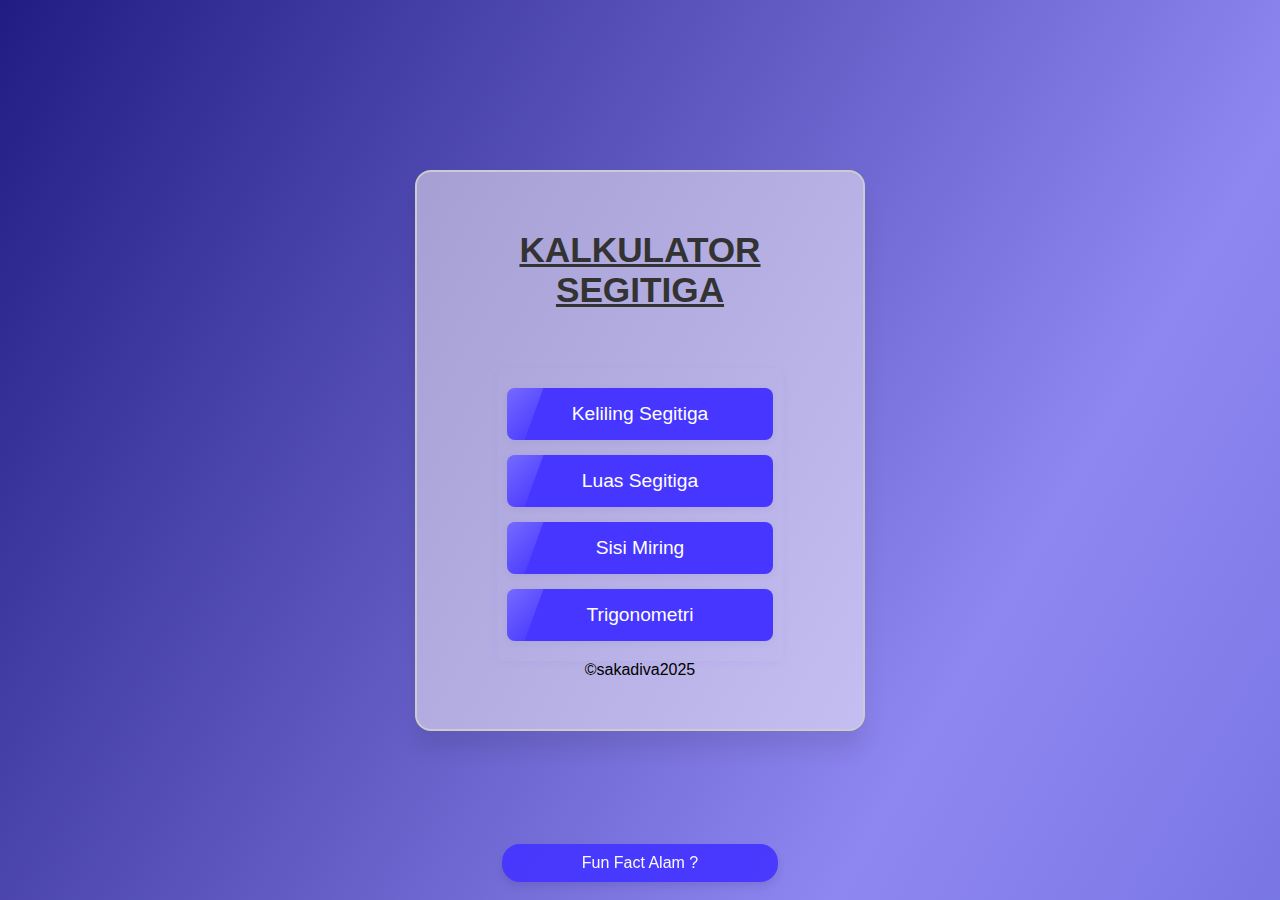
<file: Kalkulator Segitiga/index.html>
<!DOCTYPE html>
<html lang="en">
<head>
    <meta charset="UTF-8">
    <meta name="viewport" content="width=device-width, initial-scale=1.0">
    <link rel="stylesheet" href="style.css">
    <title>Home</title>
</head>
<body>
    <div class="container-1">
        <h1><u>KALKULATOR SEGITIGA</u></h1><br>
        <div class="btn-1">
            <a href="keliling.html">
                <button>Keliling Segitiga</button>
            </a> 
            <a href="luas.html">
                <button>Luas Segitiga</button>
            </a>
            <a href="sisiMiring.html">
                <button>Sisi Miring</button>
            </a>
             <a href="trigonometri.html">
                    <button>Trigonometri</button>
                </a>           
        </div>
        <div class="wm-sakadiva">©sakadiva2025</div>
    </div>

    <div class="funfact-ipa" id="funfact-ipa"></div>
    <script src="script.js"></script>
</body>
</html>
</file>
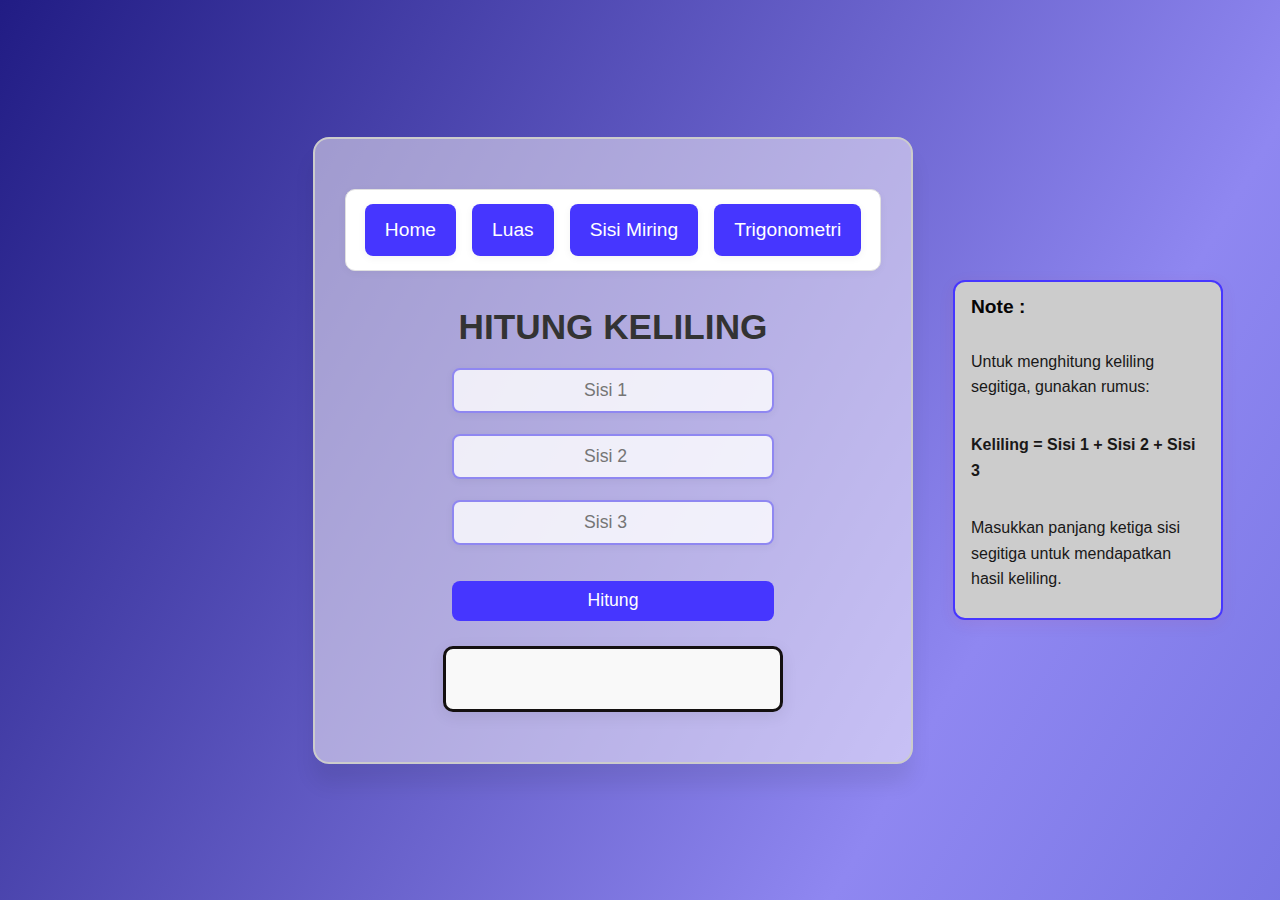
<file: Kalkulator Segitiga/keliling.html>
<!DOCTYPE html>
<html lang="en">
<head>
    <meta charset="UTF-8">
    <meta name="viewport" content="width=device-width, initial-scale=1.0">
    <link rel="stylesheet" href="style.css">
    <title>Kalkulator Segitiga</title>
</head>
<div class="page-fade" id="pageFade"></div>
<body>
  <div class="layout-row">
    <div class="container">
      <div class="btn-menu"> 
        <a href="index.html">
          <button>Home</button>
        </a>
        <a href="luas.html">
          <button>Luas</button>
        </a> 
         
           <a href="sisiMiring.html">
          <button>Sisi Miring</button>
        </a>
         <a href="trigonometri.html">
            <button>Trigonometri</button>
        </a>
      </div>

      <h1>HITUNG KELILING</h1>
      <label for="sisi1"></label>
      <input type="number" placeholder="Sisi 1" id="sisi1">
      <label for="sisi2"></label>
      <input type="number" placeholder="Sisi 2" id="sisi2">
      <label for="sisi3"></label>
      <input type="number" placeholder="Sisi 3" id="sisi3">
      <button onclick="hitungKeliling()">Hitung</button>
      <div id="output"></div>
    </div>
    <div class="note-k">
      <div class="note">
        <h2>Note :</h2>
        <p>Untuk menghitung keliling segitiga, gunakan rumus:</p>
        <p><strong>Keliling = Sisi 1 + Sisi 2 + Sisi 3</strong></p>
        <p>Masukkan panjang ketiga sisi segitiga untuk mendapatkan hasil keliling.</p>
      </div>
    </div>

  <script src="script.js"></script>
</body>
</html>
</file>
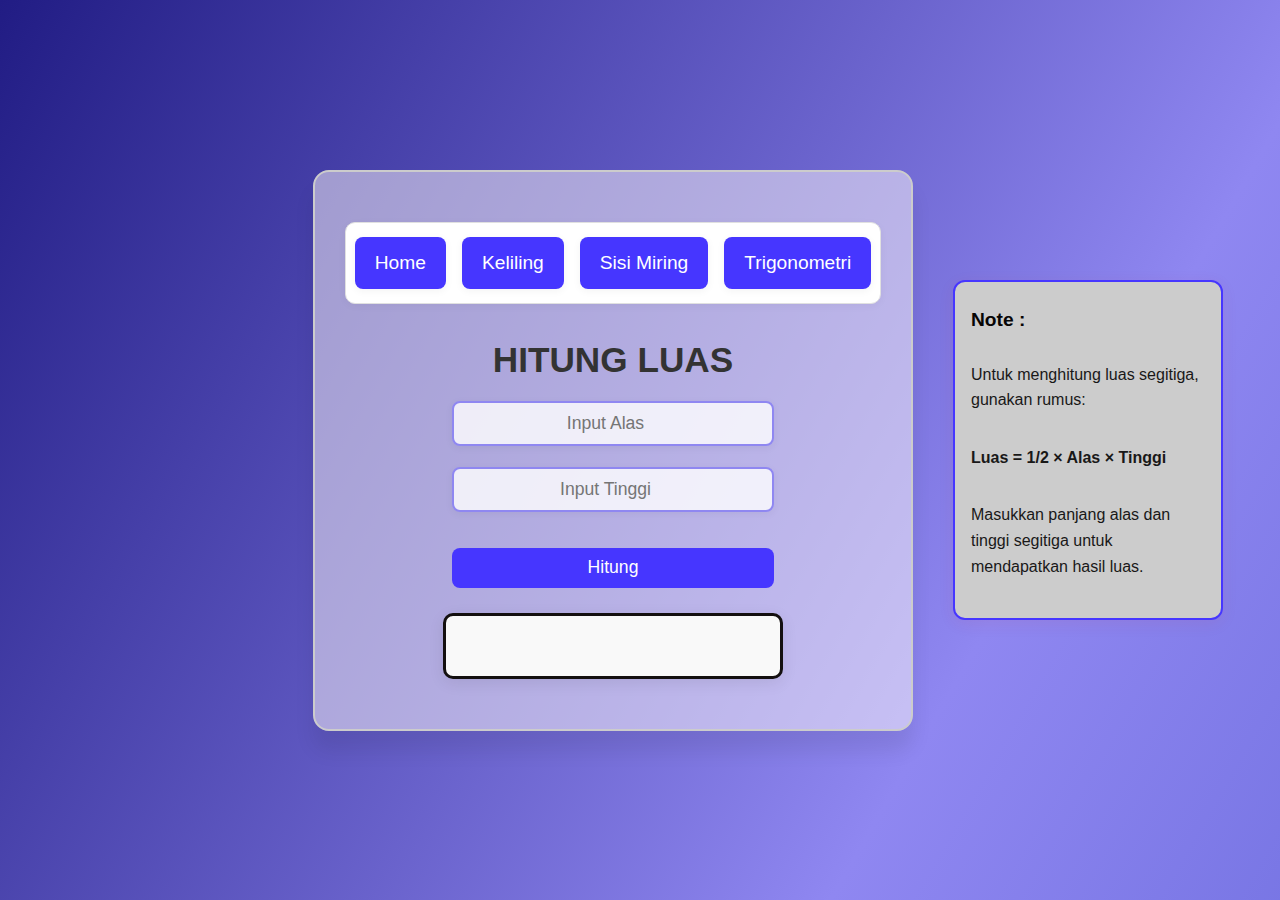
<file: Kalkulator Segitiga/luas.html>
<!DOCTYPE html>
<html lang="en">
<head>
    <meta charset="UTF-8">
    <meta name="viewport" content="width=device-width, initial-scale=1.0">
    <link rel="stylesheet" href="style.css">
    <title>Kalkulator Segitiga</title>
</head>
<body>
  <div class="layout-row">
      <div class="container">
        <div class="btn-menu">
          <a href="index.html">
            <button>Home</button>
          </a>
          <a href="keliling.html">
            <button>Keliling</button>
          </a>
             <a href="sisiMiring.html">
            <button>Sisi Miring</button>
          </a> 
          <a href="trigonometri.html">
                    <button>Trigonometri</button>
                </a> 
        </div>

        <h1>HITUNG LUAS</h1>
        <label for="inputAlas"></label>
        <input type="number" placeholder="Input Alas" id="inputAlas">
        <label for="inputTinggi"></label>
        <input type="number" placeholder="Input Tinggi" id="inputTinggi">
        <button onclick="hitungLuas()">Hitung</button>
        <div id="output"></div>
      </div>

      <div class="note-k">
        <div class="note">
          <h2>Note :</h2>
          <p>Untuk menghitung luas segitiga, gunakan rumus:</p>
          <p><strong>Luas = 1/2 × Alas × Tinggi</strong></p>
          <p>Masukkan panjang alas dan tinggi segitiga untuk mendapatkan hasil luas.</p>
        </div>
      </div>
    </div>

    <script src="script.js"></script>
</body>
</html>
</file>
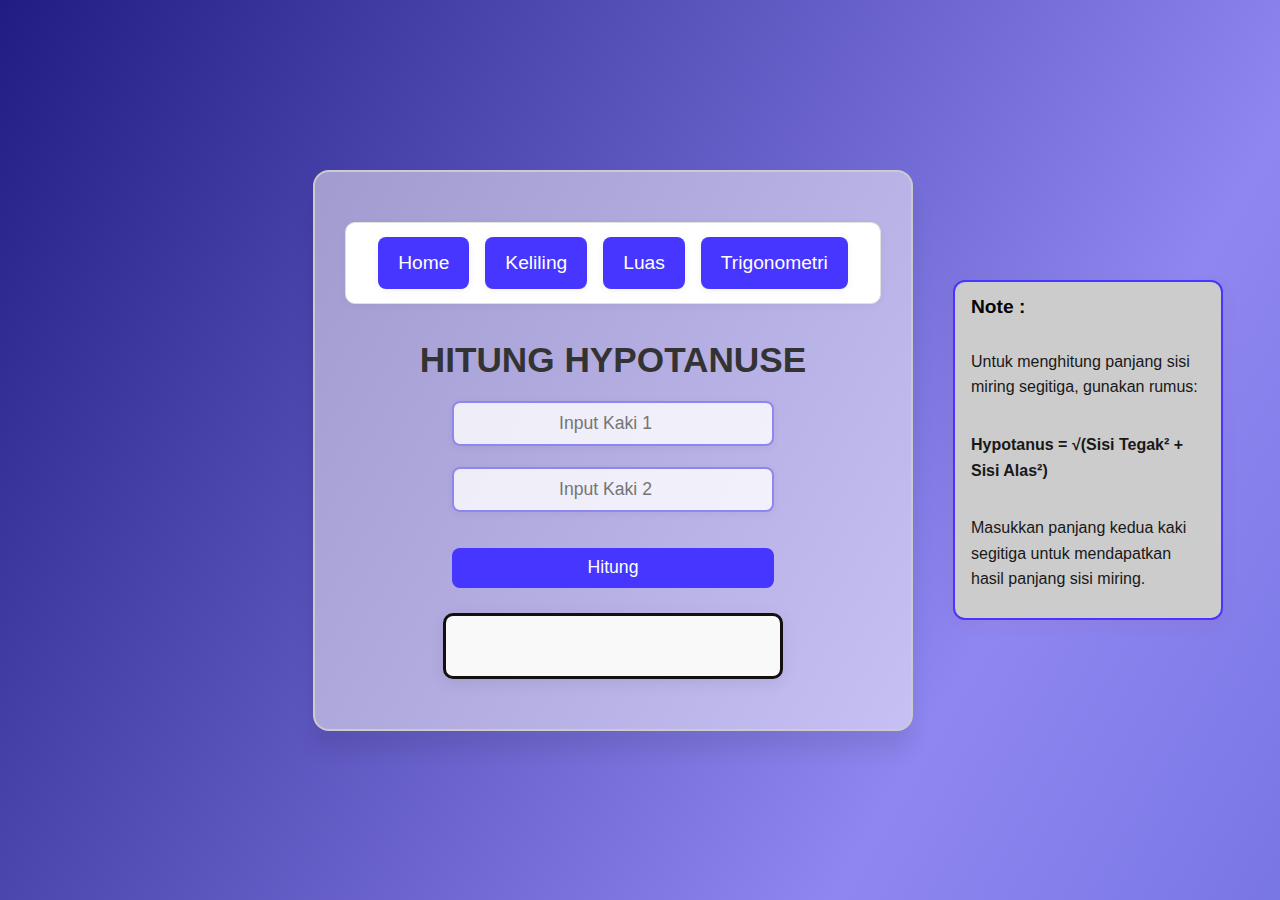
<file: Kalkulator Segitiga/sisiMiring.html>
<!DOCTYPE html>
<html lang="en">
<head>
    <meta charset="UTF-8">
    <meta name="viewport" content="width=device-width, initial-scale=1.0">
    <link rel="stylesheet" href="style.css">
    <title>Hypotanus</title>
</head>
<body>
    <div class="layout-row">
        <div class="container">
            <div class="btn-menu">
                <a href="index.html">
                    <button>Home</button>
                </a>
                <a href="keliling.html">
                    <button>Keliling</button>
                </a>
                <a href="luas.html">
                    <button>Luas</button>
                </a>
                <a href="trigonometri.html">
                    <button>Trigonometri</button>
                </a>
            </div>

            <h1>HITUNG HYPOTANUSE</h1>
            <label for="kaki1"></label>
            <input type="number" id="kaki1" min="0" step="any" placeholder="Input Kaki 1">
            <label for="kaki2"></label>
            <input type="number" id="kaki2" min="0" step="any" placeholder="Input Kaki 2">
            <button onclick="hitungHypotanus()">Hitung</button>
            <div id="output" class="output"></div>
        </div>

        <div class="note-k">
            <div class="note">
                <h2>Note :</h2>
                <p>Untuk menghitung panjang sisi miring segitiga, gunakan rumus:</p>
                <p><strong>Hypotanus = √(Sisi Tegak² + Sisi Alas²)</strong></p>
                <p>Masukkan panjang kedua kaki segitiga untuk mendapatkan hasil panjang sisi miring.</p>
            </div>
        </div>
    </div>

    <script src="script.js"></script>
</body>
</html>
</file>
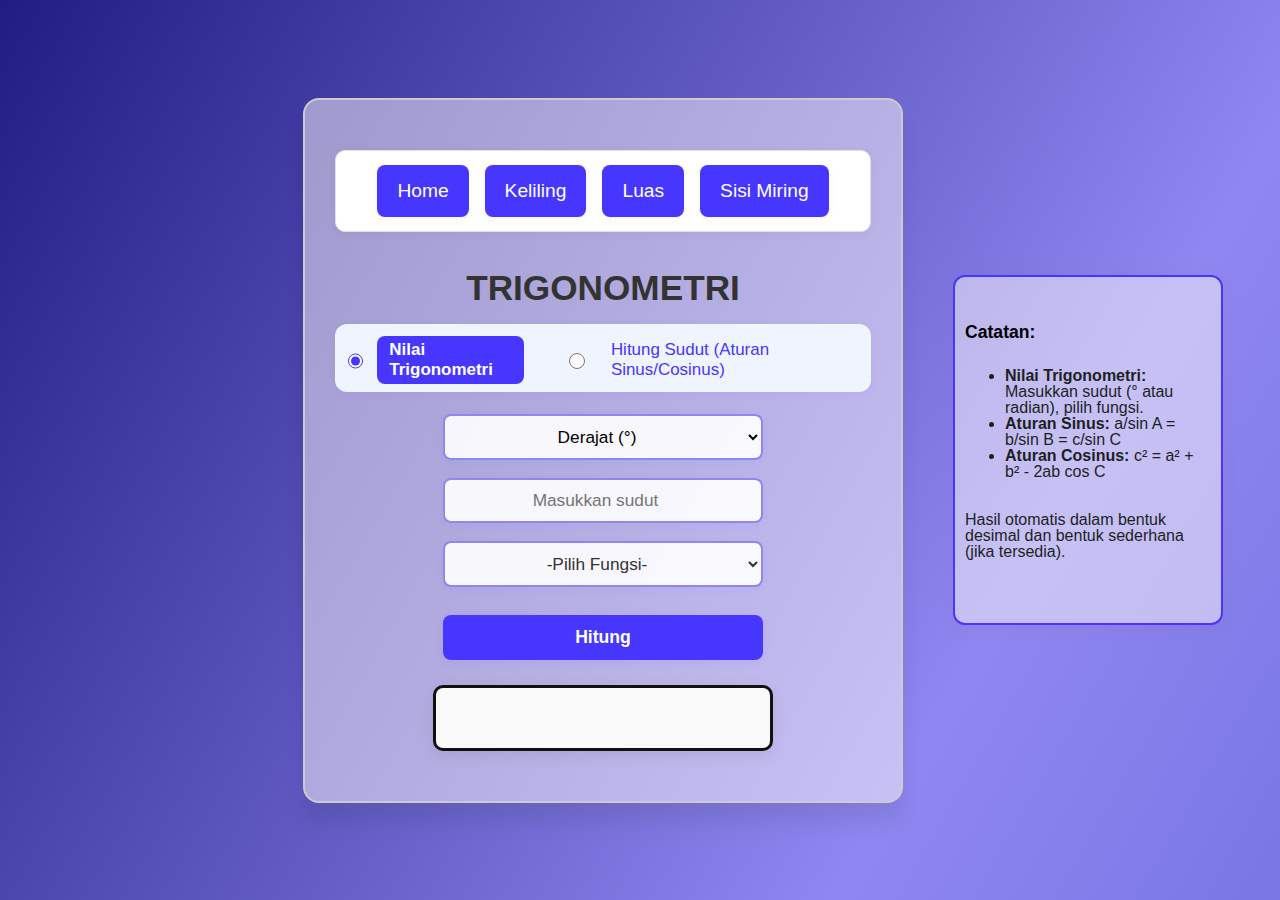
<file: Kalkulator Segitiga/trigonometri.html>
<!DOCTYPE html>
<html lang="en">
<head>
    <meta charset="UTF-8">
    <meta name="viewport" content="width=device-width, initial-scale=1.0">
    <link rel="stylesheet" href="style.css">
    <title>Kalkulator Trigonometri</title>
</head>
<body>
    <div class="layout-row">
        <div class="container">
            <div class="btn-menu">
                <a href="index.html"><button>Home</button></a>
                <a href="keliling.html"><button>Keliling</button></a>
                <a href="luas.html"><button>Luas</button></a>
                <a href="sisiMiring.html"><button>Sisi Miring</button></a>
            </div>
            <h1>TRIGONOMETRI</h1>
            <form id="mode-form" class="mode-form">
    <label class="switch-label">
        <input type="radio" name="mode" value="trig" checked>
        <span class="switch-custom">Nilai Trigonometri</span>
    </label>
    <label class="switch-label">
        <input type="radio" name="mode" value="sudut">
        <span class="switch-custom">Hitung Sudut (Aturan Sinus/Cosinus)</span>
    </label>
</form>

            <form id="trig-form" onsubmit="event.preventDefault(); hitungTrigonometri();">
                <select id="satuan">
                    <option value="deg">Derajat (°)</option>
                    <option value="rad">Radian</option>
                </select>
                <input type="number" id="sudut" placeholder="Masukkan sudut">
                <select id="fungsi">
                    <option value="">-Pilih Fungsi-</option>
                    <option value="sin">Sinus (sin)</option>
                    <option value="cos">Cosinus (cos)</option>
                    <option value="tan">Tangen (tan)</option>
                    <option value="csc">Cosecan (csc)</option>
                    <option value="sec">Secan (sec)</option>
                    <option value="cot">Cotangen (cot)</option>
                </select>
                <button type="submit">Hitung</button>
            </form>

            <form id="aturan-form" style="display:none;" onsubmit="event.preventDefault(); hitungSudutAturan();">
                <select id="metode">
                    <option value="sinus">Aturan Sinus</option>
                    <option value="cosinus">Aturan Cosinus</option>
                </select>
                <div id="input-sinus">
                    <input type="number" id="a" placeholder="Sisi a">
                    <input type="number" id="A" placeholder="Sudut A (°)">
                    <input type="number" id="b" placeholder="Sisi b">
                    <button type="button" onclick="hitungSudutAturan('sinus')">Hitung Sudut B</button>
                </div>
                <div id="input-cosinus" style="display:none;">
                    <input type="number" id="a2" placeholder="Sisi a">
                    <input type="number" id="b2" placeholder="Sisi b">
                    <input type="number" id="c2" placeholder="Sisi c (di depan sudut C)">
                    <button type="button" onclick="hitungSudutAturan('cosinus')">Hitung Sudut C</button>
                </div>
            </form>
            <div id="output" class="output"></div>
        </div>
        <div class="note-t">
            <div class="note">
                <h2>Catatan:</h2>
                <ul>
                    <li><b>Nilai Trigonometri:</b> Masukkan sudut (° atau radian), pilih fungsi.</li>
                    <li><b>Aturan Sinus:</b> a/sin A = b/sin B = c/sin C</li>
                    <li><b>Aturan Cosinus:</b> c² = a² + b² - 2ab cos C</li>
                </ul>
                <p>Hasil otomatis dalam bentuk desimal dan bentuk sederhana (jika tersedia).</p>
            </div>
        </div>
    </div>
    <script src="script.js"></script>
</body>
</html>
</file>
<file: Kalkulator Segitiga/style.css>
body {
    font-family: 'Segoe UI', Tahoma, Geneva, Verdana, sans-serif;
    background: linear-gradient(120deg,#211c84, #8f87f1, #4d55cc , #b5a8d5 ,#f0f0f0);
    background-size: 300% 300%;
    animation: triangle-gradient 6s ease-in-out infinite;
    display: flex;
    flex-direction: column;
    justify-content: center;
    align-items: center;
    min-height: 100vh;
    margin: 0;
    padding: 0;
}

@keyframes triangle-gradient {
    0% {
        background-position: 0% 50%;
    }
    25% {
        background-position: 50% 100%;
    }
    50% {
        background-position: 100% 50%;
    }
    75% {
        background-position: 50% 0%;
    }
    100% {
        background-position: 0% 50%;
    }
}

label{
    display: center;
    font-size: 1.1rem;
    font-weight: 500;
    color: #333;
    margin-bottom: 5px;
    align-items: center;
}

h1 {
    border-radius: 16px;
    font-size: 2.2rem;
    font-weight: 700;
    color: #333;
    text-align: center;
    margin: 8px 0 16px 0;
}

.container {
    background-color:rgba(255, 250, 250, 0.5);
    border: 2px solid #ccc;
    border-radius: 16px;
    box-shadow:  0 20px 20px rgba(0,0,0,0.08);
    max-width: 600px;
    width: 100%;
    padding: 50px 30px;
    margin: 0;
    display: flex;
    flex-direction: column;
    align-items: center;
    box-sizing: border-box;
    margin-left: 20%;
}
.container-1 {
    background-color:rgba(255, 250, 250, 0.5);
    border: 2px solid #ccc;
    border-radius: 16px;
    box-shadow: 0 20px 20px rgba(0,0,0,0.08);
    max-width: 450px;
    width: 150%;
    padding: 50px 90px;
    margin: 0;
    display: flex;
    flex-direction: column;
    align-items: center;
    box-sizing: border-box;
}

input[type="number"], input[type="text"] {
    font-size: 1.1rem;
    font-weight: 500;
    color: #333;
    width: 60%;
    padding: 10px;
    border-radius: 8px;
    border:  2px solid #8f87f1;
    background: rgba(255, 255, 255, 0.8);
    box-shadow: 0 2px 8px rgba(0,0,0,0.05);
    margin-bottom: 16px;
    box-sizing: border-box;
    text-align: center;
}


.btn-1{
    display: flex;
    flex-direction: column;      
    align-items: stretch;   
    gap: 15px;
    width: 100%;
    margin-top: 24px;
    background-color: transparent;
    padding: 20px 10px;
    border-radius: 8px;
    box-shadow: 0 2px 8px rgba(70,54,255,0.04);
    outline: none;
}

.btn-1 a {
    width: 100%;                 
    display: flex;
      text-decoration: none;
}

.btn-1 button {
    width: 100%;
    box-sizing: border-box;
    font-size: 1.1rem;
    padding: 15px 0;
    position: relative;
    overflow: hidden;
    background-color: #4636ff;
    color: #fff;
    border-radius: 8px;
    border: none;
    cursor: pointer;
    transition: background 0.2s, transform 0.2s;
    box-shadow: 0 2px 8px rgba(0,0,0,0.05);
    outline: none;
}

.btn-1 button::before {
    content: '';
    position: absolute;
    top: -50%;
    left: -50%;
    width: 60%;
    height: 200%;
    background: linear-gradient(
        120deg,
        rgba(255,255,255,0) 0%,
        rgba(255,255,255,0.5) 50%,
        rgba(255,255,255,0) 100%
    );
    transform: skewX(-20deg);
    opacity: 0.7;
    pointer-events: none;
    animation: shine-move 2.5s linear infinite;
}

@keyframes shine-move {
    0% {
        left: -60%;
    }
    100% {
        left: 120%;
    }
}

button[onclick] {
    border-radius: 8px;
    height: 40px;
    font-size: 1.1rem;
    background-color:#4636ff;
    color: #fff;
    width: 60%;
    padding: 0;
    margin-top: 20px;
    border: none;
    cursor: pointer;
    transition: background 0.2s;
}

button[onclick]:hover {
    background: #211c84;
}

.btn-menu {
    display: flex;
    flex-direction: row;
    gap: 16px;
    width: 100%;
    justify-content: center;
    align-items: center;
    padding: 14px 0;
    margin-bottom: 28px;
    border-radius: 10px;
    border: 1px solid #e0e0e0;
    background: #fff;
    box-shadow: 0 2px 8px rgba(0,0,0,0.04);
    box-sizing: border-box;
}

.btn-menu a {
    text-decoration: none;
    width: auto;
}

.btn-menu button {
    font-size: 1rem;
    font-weight: 500;
    color: #fff;
    background-color: #4636ff;
    padding: 10px 22px;
    border-radius: 8px;
    border: none;
    cursor: pointer;
    transition: background 0.2s, transform 0.2s;
    box-shadow: 0 2px 8px rgba(0,0,0,0.05);
    outline: none;
}

.btn-1 button,
.btn-menu button {
    font-size: 1.2rem;
    font-weight: 500;
    color: #fff;
    background-color: #4636ff;
    padding: 15px 20px;
    border-radius: 8px;
    border: none;
    cursor: pointer;
    transition: background 0.2s, transform 0.2s;
    box-shadow: 0 2px 8px rgba(0,0,0,0.05);
    outline: none;
}
.btn-1 button:hover,
.btn-menu button:hover,
.btn-menu button:focus {
    background: #211c84;
    transform: translateY(-2px) scale(1.04);
}

#output, .output {
    padding: 30px;
    font-size: 1.1rem;
    font-weight: 500;
    color: #333;
    background: #f9f9f9;
    box-shadow: 0 4px 16px rgba(0,0,0,0.08);
    border-radius: 10px;
    border: 3px solid #141010;
    width: 90%;
    max-width: 320px;
    margin-top: 25px;
    display: flex;
    justify-content: center;
    align-items: center;
    text-align: center;
    min-height: 50px;
    box-sizing: border-box;
}

.layout-row {
    display: flex;
    flex-direction: row;
    justify-content: center;
    align-items: center; 
    width: 100%;
    min-height: 100vh;
    gap: 40px;
    box-sizing: border-box;
}

.note-k {
    display: flex;
    flex-direction: column;
    align-items: center;
    justify-content: center;
    width: 270px;
    min-width: 270px;
    max-width: 270px;
    height: 340px;
    min-height: 340px;
    margin: 0;
    padding: 0;
    box-sizing: border-box;
}

.note-k .note {
    font-family: 'Segoe UI', Tahoma, Geneva, Verdana, sans-serif;
    width: 100%;
    background-color: #ccc;
    border: 2px solid #4636ff;
    border-radius: 12px;
    padding: 18px 16px;
    box-sizing: border-box;
    font-size: 1rem;
    color: #191818;
    margin-bottom: 0;
    line-height: 1.6;
    box-shadow: 0 4px 16px rgba(219,57,57,0.08);
    word-break: break-word;
    height: 100%;
    display: flex;
    flex-direction: column;
    justify-content: center;
}

.note-k .note h2 {
    color: #070505;
    margin-top: 0;
    margin-bottom: 10px;
    font-size: 1.2rem;
}

.note-t {
    display: flex;
    flex-direction: column;
    align-items: center;
    justify-content: center;
    width: 300px;
    min-width: 270px;
    max-width: 270px;
    height: 350px;
    min-height: 350px;
    margin: 10px;
    padding: 0;
    box-sizing: border-box;
    gap: 10px;
}

.note-t .note {
    font-size: 1.2rem;
    font-family: 'Segoe UI', Tahoma, Geneva, Verdana, sans-serif;
    width: 100%;
    background-color: rgba(255, 250, 250, 0.5);;
    border: 2px solid  #4636ff;
    border-radius: 12px;
    padding: 18px 10px;
    box-sizing: border-box;
    font-size: 1rem;
    color: #201f1f;
    margin-bottom: 0;
    line-height: 1;
    box-shadow: 0 4px 16px rgba(219,57,57,0.08);
    word-break: break-word;
    height: 100%;
    display: flex;
    flex-direction: column;
    justify-content: center;
}

.note-t .note h2 {
    color: #000000;
    margin-top: 0;
    margin-bottom: 10px;
    font-size: 1.1rem;
}

@media (max-width: 900px) {
    .layout-row {
        flex-direction: column;
        align-items: center;
        gap: 0;
        min-height: unset;
    }
    .container, .note-k, .note-t {
        max-width: 95vw;
        width: 100%;
    }
    .note-k, .note-t {
        margin-top: 32px;
        align-items: center;
        height: auto;
        min-height: unset;
    }
    .note-k .note, .note-t .note {
        max-width: 350px;
        height: auto;
    }

}
#fungsi {
    font-size: 1.1rem;
    font-weight: 500;
    color: #333;
    width: 120%;
    padding: 10px;
    border-radius: 8px;
    border: 3px solid #000000;
    background: rgba(255, 255, 255, 0.8);
    box-shadow: 0 2px 8px rgba(0,0,0,0.05);
    margin-bottom: 16px;
    box-sizing: border-box;
}

#sudut {
    width: 100%;
    padding: 10px 20px;    
    margin: 10px px;
    font-size: 1.1rem;
    font-weight: 500;
    color: #333;
    width: 120%;
    border-radius: 8px;
    border: 3px solid #111010;
    background: rgba(255, 255, 255, 0.8);
    box-shadow: 0 2px 8px rgba(0,0,0,0.05);
    margin-bottom: 16px;
    box-sizing: border-box;
}

#trig-form {
    width: 100%;
    display: flex;
    flex-direction: column;
    align-items: flex-start; 
    gap: 8px;
}

#trig-form label {
    width: 100%;
    text-align: left;
    font-size: 1.08rem;
    font-weight: 500;
    color: #333;
    margin-bottom: 2px;
    margin-top: 8px;
    padding-left: 8px;
}

#trig-form input[type="number"],
#trig-form select {
    width: 100%;
    max-width: 340px;
    min-width: 120px;
    margin: 0 0 10px 0;
    display: block;
    font-size: 1.08rem;
    padding: 10px;
    border-radius: 8px;
    border: 2px solid #8f87f1;
    background: rgba(255,255,255,0.9);
    box-shadow: 0 2px 8px rgba(70,54,255,0.04);
    box-sizing: border-box;
}

#trig-form button {
    width: 100%;
    max-width: 340px;
    padding: 12px 0;
    font-size: 1.1rem;
    font-weight: 600;
    background-color: #4636ff;
    color: #fff;
    border: none;
    border-radius: 8px;
    cursor: pointer;
    transition: background 0.2s, transform 0.2s;
    box-shadow: 0 2px 8px rgba(70,54,255,0.08);
    margin: 10px 0 0 0;
    display: block;
}

#input-cosinus,
#aturan-sinus,
#input-sinus, 
#trig-form,
#aturan-form,
#output, .output {
    width: 100%;
    max-width: 340px;
    margin-left: auto;
    margin-right: auto;
    display: flex;
    flex-direction: column;
    align-items: center;
    gap: 8px;
    box-sizing: border-box;
}

#trig-form label,
#aturan-form label {
    width: 100%;
    text-align: center;
    font-size: 1.08rem;
    font-weight: 500;
    color: #333;
    margin-bottom: 2px;
    margin-top: 8px;
    padding-left: 0;
}

#trig-form input[type="number"],
#trig-form select,
#aturan-form input[type="number"],
#aturan-form select {
    width: 100%;
    max-width: 320px;
    min-width: 120px;
    margin: 0 0 10px 0;
    display: block;
    font-size: 1.08rem;
    padding: 10px;
    border-radius: 8px;
    border: 2px solid #8f87f1;
    background: rgba(255,255,255,0.9);
    box-shadow: 0 2px 8px rgba(70,54,255,0.04);
    box-sizing: border-box;
    text-align: center;
}


#trig-form button,
#aturan-form button {
    width: 100%;
    max-width: 320px;
    padding: 12px 0;
    font-size: 1.1rem;
    font-weight: 600;
    background-color: #4636ff;
    color: #fff;
    border: none;
    border-radius: 8px;
    cursor: pointer;
    transition: background 0.2s, transform 0.2s;
    box-shadow: 0 2px 8px rgba(70,54,255,0.08);
    margin: 10px 0 0 0;
    display: block;
}
#trig-form button:hover,
#aturan-form button:hover {
    background: #211c84;
    transform: translateY(-2px) scale(1.04);
}

.mode-form {
    display: flex;
    justify-content: center;
    align-items: center;
    gap: 24px;
    margin-bottom: 22px;
    background: #f0f4ff;
    border-radius: 12px;
    padding: 12px 0 8px 0;
    box-shadow: 0 2px 8px rgba(70,54,255,0.04);
}

.switch-label {
    display: flex;
    align-items: center;
    cursor: pointer;
    font-size: 1.06rem;
    font-weight: 500;
    color: #4636ff;
    gap: 8px;
    margin: 0 8px;
    user-select: none;
}

.switch-label input[type="radio"] {
    accent-color: #4636ff;
    width: 18px;
    height: 18px;
    margin-right: 6px;
}

.switch-custom {
    padding: 4px 12px;
    border-radius: 8px;
    transition: background 0.2s, color 0.2s;
}

.switch-label input[type="radio"]:checked + .switch-custom {
    background: #4636ff;
    color: #fff;
    font-weight: 600;
}

.funfact-ipa {
    position: fixed;
    bottom: 18px;
    left: 50%;
    transform: translateX(-50%);
    background: #4636ff;
    color: #fff;
    font-size: 1rem;
    padding: 10px 28px;
    border-radius: 18px;
    box-shadow: 0 4px 10px rgba(0,0,0,0.10);
    z-index: 99;
    font-family: 'Segoe UI', Tahoma, Geneva, Verdana, sans-serif;
    opacity: 0.95;
    pointer-events: none;
    text-align: center;
    min-width: 220px;
    max-width: 90vw;
}
</file>
